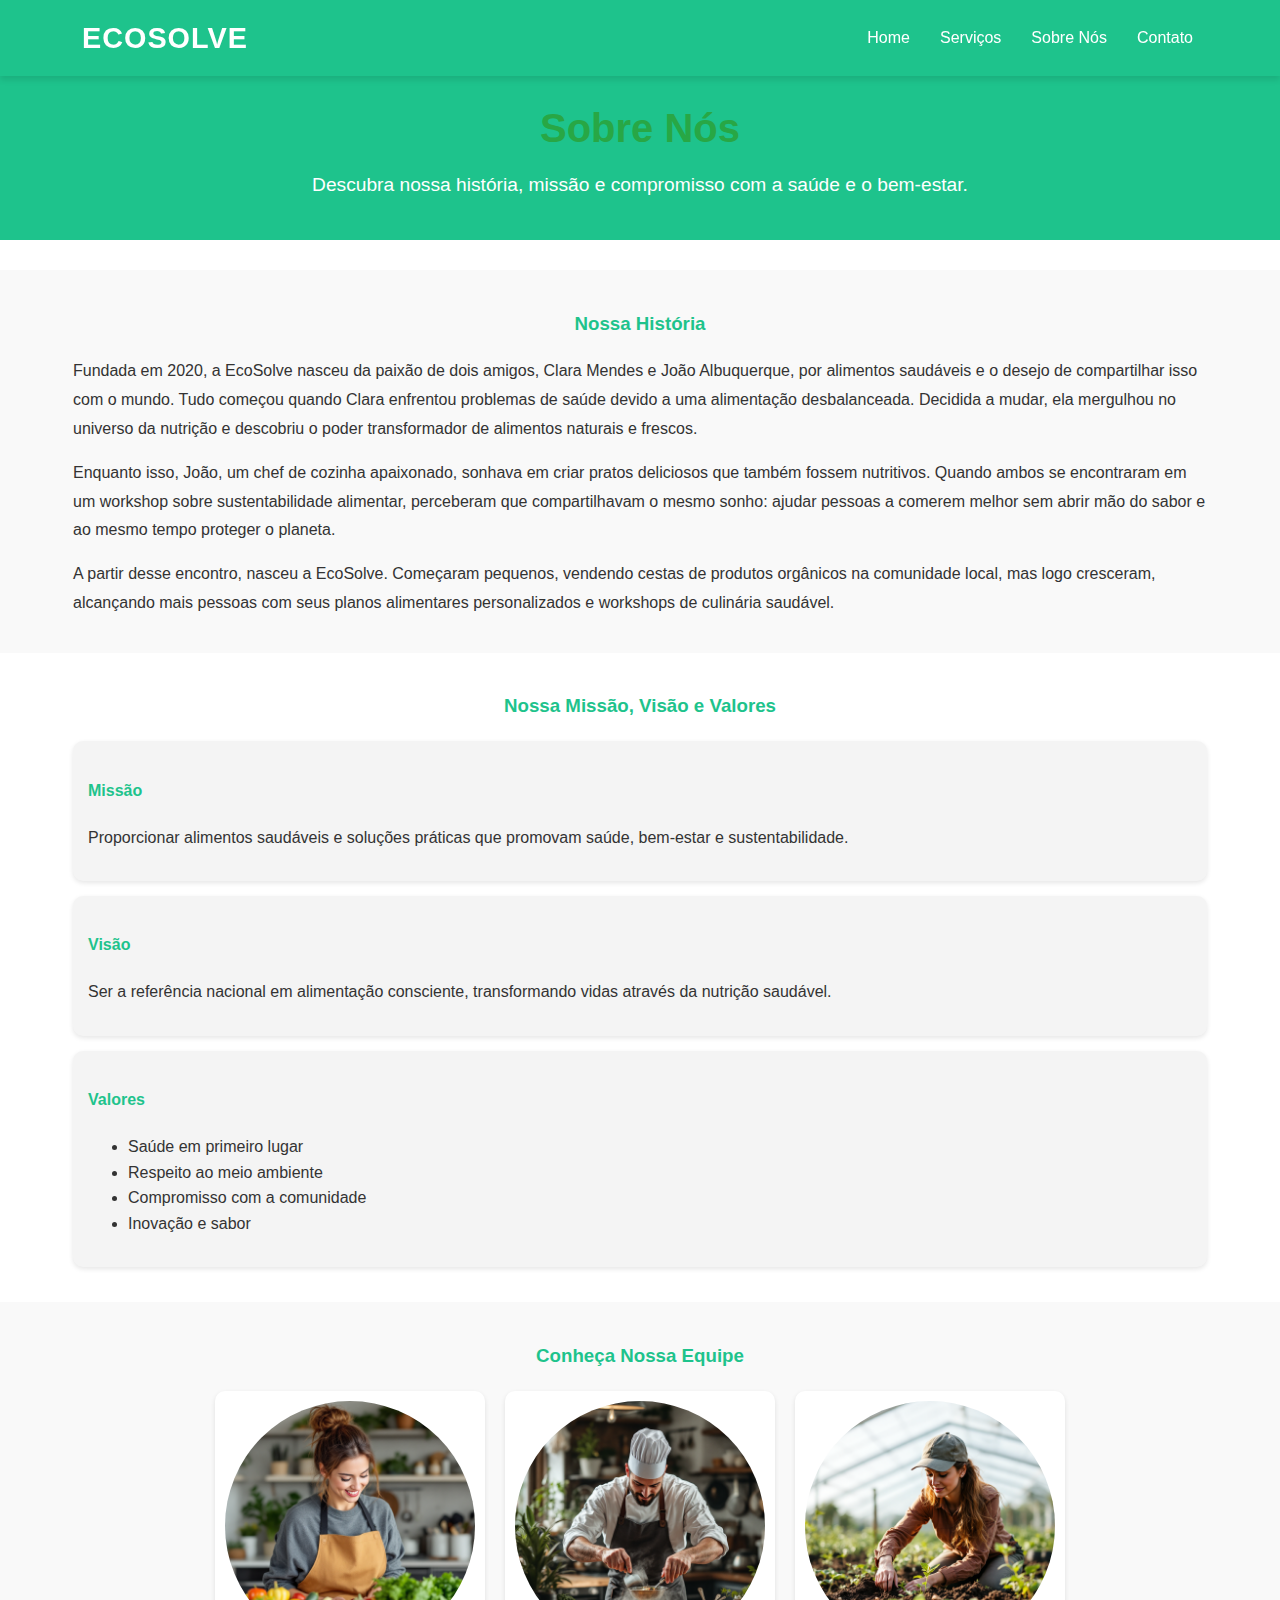
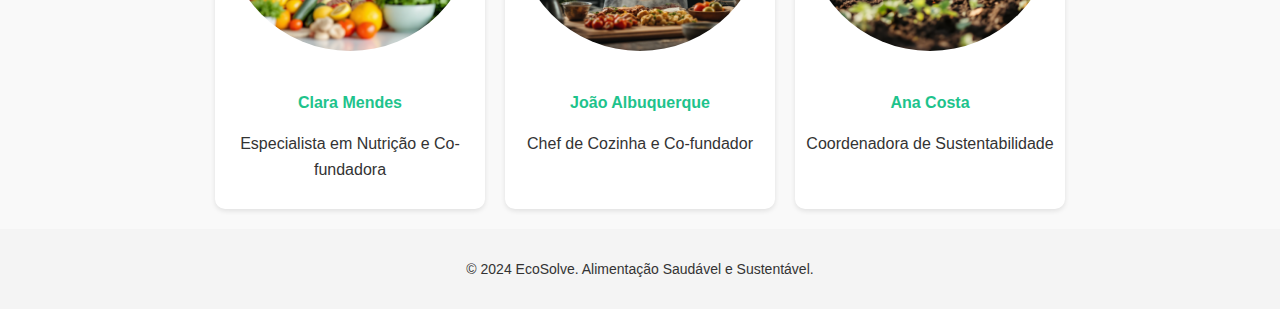
<file: sobre.html>
<!DOCTYPE html>
<html lang="pt-BR">
<head>
    <meta charset="UTF-8">
    <meta name="viewport" content="width=device-width, initial-scale=1.0">
    <title>Sobre Nós - EcoSolve</title>
    <link rel="stylesheet" href="styles.css">
</head>
<body>
    <header>
        <div class="container">
            <h1 class="logo">EcoSolve</h1>
            <nav>
                <ul>
                    <li><a href="index.html">Home</a></li>
                    <li><a href="servicos.html">Serviços</a></li>
                    <li><a href="sobre.html">Sobre Nós</a></li>
                    <li><a href="contato.html">Contato</a></li>
                </ul>
            </nav>
        </div>
    </header>

    <main>
        <section class="sobre-header">
            <h2>Sobre Nós</h2>
            <p>Descubra nossa história, missão e compromisso com a saúde e o bem-estar.</p>
        </section>

        <section class="historia">
            <div class="container">
                <h3>Nossa História</h3>
                <p>Fundada em 2020, a EcoSolve nasceu da paixão de dois amigos, Clara Mendes e João Albuquerque, por alimentos saudáveis e o desejo de compartilhar isso com o mundo. Tudo começou quando Clara enfrentou problemas de saúde devido a uma alimentação desbalanceada. Decidida a mudar, ela mergulhou no universo da nutrição e descobriu o poder transformador de alimentos naturais e frescos.</p>

                <p>Enquanto isso, João, um chef de cozinha apaixonado, sonhava em criar pratos deliciosos que também fossem nutritivos. Quando ambos se encontraram em um workshop sobre sustentabilidade alimentar, perceberam que compartilhavam o mesmo sonho: ajudar pessoas a comerem melhor sem abrir mão do sabor e ao mesmo tempo proteger o planeta.</p>

                <p>A partir desse encontro, nasceu a EcoSolve. Começaram pequenos, vendendo cestas de produtos orgânicos na comunidade local, mas logo cresceram, alcançando mais pessoas com seus planos alimentares personalizados e workshops de culinária saudável.</p>
            </div>
        </section>

        <section class="missao-visao-valores">
            <div class="container">
                <h3>Nossa Missão, Visão e Valores</h3>
                <div class="card">
                    <h4>Missão</h4>
                    <p>Proporcionar alimentos saudáveis e soluções práticas que promovam saúde, bem-estar e sustentabilidade.</p>
                </div>
                <div class="card">
                    <h4>Visão</h4>
                    <p>Ser a referência nacional em alimentação consciente, transformando vidas através da nutrição saudável.</p>
                </div>
                <div class="card">
                    <h4>Valores</h4>
                    <ul>
                        <li>Saúde em primeiro lugar</li>
                        <li>Respeito ao meio ambiente</li>
                        <li>Compromisso com a comunidade</li>
                        <li>Inovação e sabor</li>
                    </ul>
                </div>
            </div>
        </section>

        <section class="equipe">
            <div class="container">
                <h3>Conheça Nossa Equipe</h3>
                <div class="equipe-container">
                    <div class="membro">
                        <img src="clara.png" alt="Clara Mendes">
                        <h4>Clara Mendes</h4>
                        <p>Especialista em Nutrição e Co-fundadora</p>
                    </div>
                    <div class="membro">
                        <img src="joao.png" alt="João Albuquerque">
                        <h4>João Albuquerque</h4>
                        <p>Chef de Cozinha e Co-fundador</p>
                    </div>
                    <div class="membro">
                        <img src="ana.png" alt="Ana Costa">
                        <h4>Ana Costa</h4>
                        <p>Coordenadora de Sustentabilidade</p>
                    </div>
                </div>
            </div>
        </section>
    </main>

    <footer>
        <p>&copy; 2024 EcoSolve. Alimentação Saudável e Sustentável.</p>
    </footer>
</body>
</html>
</file>
<file: styles.css>
/* Estilo Geral */
body {
    font-family: 'Roboto', sans-serif;
    margin: 0;
    padding: 0;
    line-height: 1.6;
    color: #333;
}

.container {
    width: 90%;
    margin: auto;
    max-width: 1200px;
}

.imglogo{
    width: 50px;
    height:50px;
}

img{
    width: 500px;
    height: auto;
    text-align: center;
}

/* Cabeçalho */
header {
    background: #1EC38C;
    color: #fff;
    padding: 15px 0;
}

header .logo {
    font-family: 'Poppins', sans-serif;
    font-size: 24px;
    margin: 0;
}

nav ul {
    list-style: none;
    padding: 0;
    display: flex;
    justify-content: flex-end;
}

nav ul li {
    margin-left: 20px;
}

nav ul li a {
    color: #fff;
    text-decoration: none;
    font-weight: bold;
    transition: color 0.3s;
}

nav ul li a:hover {
    color: #ddd;
}

/* Seção Header */
.sobre-header {
    text-align: center;
    background: #1EC38C;
    color: #fff;
    padding: 20px 10px;
    margin-bottom: 30px;
}

.sobre-header h2 {
    font-size: 2.5em;
    margin: 0;
}

.sobre-header p {
    font-size: 1.2em;
    margin-top: 10px;
}

/* Seção História */
.historia {
    padding: 20px 10px;
    background: #f9f9f9;
}

.historia h3 {
    text-align: center;
    color: #1EC38C;
}

.historia p {
    line-height: 1.8;
    margin: 15px 0;
}

/* Missão, Visão e Valores */
.missao-visao-valores {
    background: #fff;
    padding: 20px 10px;
}

.missao-visao-valores h3 {
    text-align: center;
    color: #1EC38C;
    margin-bottom: 20px;
}

.missao-visao-valores .card {
    background: #f4f4f4;
    padding: 15px;
    margin-bottom: 15px;
    border-radius: 10px;
    box-shadow: 0 2px 5px rgba(0, 0, 0, 0.1);
}

.missao-visao-valores .card h4 {
    color: #1EC38C;
}

/* Equipe */
.equipe {
    background: #f9f9f9;
    padding: 20px 10px;
}

.equipe h3 {
    text-align: center;
    color: #1EC38C;
    margin-bottom: 20px;
}

.equipe-container {
    display: flex;
    justify-content: center;
    gap: 20px;
    flex-wrap: wrap;
}

.membro {
    text-align: center;
    background: #fff;
    padding: 10px;
    border-radius: 10px;
    width: 250px;
    box-shadow: 0 2px 5px rgba(0, 0, 0, 0.1);
}

.membro img {
    max-width: 100%;
    border-radius: 50%;
    margin-bottom: 10px;
}

.membro h4 {
    color: #1EC38C;
    margin-bottom: 5px;
}


/* Hero Section */
.hero {
    background: url('images/hero-bg.jpg') no-repeat center center/cover;
    color: #fff;
    text-align: center;
    padding: 50px 20px;
}

.hero h2 {
    font-size: 2.5em;
}

.hero p {
    font-size: 1.2em;
}

.hero .btn {
    background: #fff;
    color: #28a745;
    padding: 10px 20px;
    text-decoration: none;
    font-weight: bold;
    border-radius: 5px;
    transition: background 0.3s;
}

.hero .btn:hover {
    background: #ddd;
}

/* Footer */
footer {
    background: #f4f4f4;
    text-align: center;
    padding: 15px 0;
    font-size: 14px;
}

/* Outros Estilos */
h2 {
    text-align: center;
    margin: 20px 0;
    color: #28a745;
}

section img {
    max-width: 100%;
    border-radius: 10px;
}

form {
    max-width: 600px;
    margin: 20px auto;
    display: flex;
    flex-direction: column;
}

form label {
    margin-bottom: 5px;
    font-weight: bold;
}

form input, form textarea, form button {
    margin-bottom: 15px;
    padding: 10px;
    font-size: 16px;
    border-radius: 5px;
    border: 1px solid #ddd;
}

form button {
    background: #28a745;
    color: #fff;
    border: none;
    cursor: pointer;
    transition: background 0.3s;
}

form button:hover {
    background: #1e7c39;
}


/* Hero Section */
.servicos-hero {
    background: url('images/servicos-hero.jpg') no-repeat center center/cover;
    color: #fff;
    text-align: center;
    padding: 50px 20px;
}

.servicos-hero h2 {
    font-size: 2.5em;
    margin-bottom: 10px;
}

.servicos-hero p {
    font-size: 1.2em;
    margin-top: 10px;
}

/* Lista de Serviços */
.servicos-lista {
    padding: 30px 10px;
    background: #f9f9f9;
}

.servicos-lista h3 {
    text-align: center;
    color: #1EC38C;
    margin-bottom: 20px;
}

.servicos-grid {
    display: flex;
    flex-wrap: wrap;
    gap: 20px;
    justify-content: center;
}

.servico {
    background: #fff;
    padding: 20px;
    border-radius: 10px;
    text-align: center;
    box-shadow: 0 4px 8px rgba(0, 0, 0, 0.1);
    width: 300px;
    transition: transform 0.3s;
}

.servico img {
    max-width: 100%;
    border-radius: 10px;
    margin-bottom: 15px;
}

.servico h4 {
    color: #1EC38C;
    margin-bottom: 10px;
}

.servico p {
    margin-bottom: 10px;
}

.servico:hover {
    transform: scale(1.05);
}

/* Área de Contato */
.contato {
    background: #1EC38C;
    color: #fff;
    padding: 30px 10px;
}

.contato h3 {
    text-align: center;
    margin-bottom: 10px;
}

.contato p {
    text-align: center;
    margin-bottom: 20px;
}

form {
    max-width: 600px;
    margin: 0 auto;
    display: flex;
    flex-direction: column;
}

form label {
    font-weight: bold;
    margin-bottom: 5px;
}

form input, form textarea, form button {
    margin-bottom: 15px;
    padding: 10px;
    font-size: 16px;
    border-radius: 5px;
    border: none;
}

form input, form textarea {
    border: 1px solid #ddd;
}

form button {
    background: #fff;
    color: #1EC38C;
    font-weight: bold;
    cursor: pointer;
    transition: background 0.3s;
}

form button:hover {
    background: #ddd;
}

/* Footer */
footer {
    background: #f4f4f4;
    text-align: center;
    padding: 15px 0;
    font-size: 14px;
}

/* Hero Section */
.hero {
    background: url('images/hero-background.jpg') no-repeat center center/cover;
    color: #fff;
    text-align: center;
    padding: 80px 20px;
}

.hero h2 {
    font-size: 2.8em;
    margin-bottom: 20px;
}

.hero p {
    font-size: 1.2em;
    margin-bottom: 30px;
}

.hero .btn {
    background: #1EC38C;
    color: #fff;
    padding: 10px 20px;
    border-radius: 5px;
    text-decoration: none;
    font-weight: bold;
    transition: background 0.3s;
}

.hero .btn:hover {
    background: #15a374;
}

/* Sobre Section */
.sobre {
    padding: 40px 10px;
    text-align: center;
    background: #f9f9f9;
}

.sobre h3 {
    color: #1EC38C;
    margin-bottom: 20px;
}

.valores-grid {
    display: flex;
    gap: 20px;
    justify-content: center;
    flex-wrap: wrap;
}

.valor {
    text-align: center;
    width: 300px;
}

.valor img {
    max-width: 80px;
    margin-bottom: 10px;
}

.valor h4 {
    color: #1EC38C;
    margin-bottom: 10px;
}

/* Destaques Section */
.destaques {
    padding: 40px 10px;
    text-align: center;
}

.destaques h3 {
    margin-bottom: 20px;
    color: #1EC38C;
}

.destaques-grid {
    display: flex;
    gap: 20px;
    justify-content: center;
    flex-wrap: wrap;
}

.destaque {
    background: #fff;
    padding: 20px;
    border-radius: 10px;
    box-shadow: 0 4px 8px rgba(0, 0, 0, 0.1);
    width: 300px;
    text-align: center;
    transition: transform 0.3s;
}

.destaque img {
    max-width: 100%;
    border-radius: 10px;
    margin-bottom: 15px;
}

.destaque h4 {
    color: #1EC38C;
    margin-bottom: 10px;
}

.destaque:hover {
    transform: scale(1.05);
}

/* Chamada para Ação (CTA) */
.cta {
    background: #1EC38C;
    color: #fff;
    text-align: center;
    padding: 30px 10px;
}

.cta h3 {
    font-size: 1.8em;
    margin-bottom: 20px;
}

.cta .btn {
    background: #fff;
    color: #1EC38C;
    padding: 10px 20px;
    border-radius: 5px;
    text-decoration: none;
    font-weight: bold;
    transition: 0.3s;
}

.cta .btn:hover {
    background: #ddd;
}

/* Footer */
footer {
    background: #f4f4f4;
    text-align: center;
    padding: 15px 0;
    font-size: 14px;
}


/* Hero Section */
.contato-hero {
    background: url('images/contato-hero.jpg') no-repeat center center/cover;
    color: #fff;
    text-align: center;
    padding: 60px 20px;
}

.contato-hero h2 {
    font-size: 2.5em;
    margin-bottom: 15px;
}

.contato-hero p {
    font-size: 1.2em;
}

/* Contato Section */
.contato-form {
    padding: 40px 10px;
}

.contato-grid {
    display: flex;
    flex-wrap: wrap;
    gap: 20px;
    justify-content: space-between;
}

.formulario, .informacoes {
    flex: 1;
    min-width: 300px;
    padding: 20px;
    background: #fff;
    border-radius: 10px;
    box-shadow: 0 4px 8px rgba(0, 0, 0, 0.1);
}

.formulario h3, .informacoes h3 {
    color: #1EC38C;
    margin-bottom: 15px;
}

form label {
    font-weight: bold;
    margin-bottom: 5px;
    display: block;
}

form input, form textarea {
    width: 100%;
    padding: 10px;
    margin-bottom: 15px;
    border: 1px solid #ddd;
    border-radius: 5px;
    font-size: 16px;
}

form button {
    width: 100%;
    padding: 10px;
    background: #1EC38C;
    color: #fff;
    font-weight: bold;
    border: none;
    border-radius: 5px;
    cursor: pointer;
    transition: background 0.3s;
}

form button:hover {
    background: #15a374;
}

/* Informações de Contato */
.informacoes ul {
    list-style: none;
    padding: 0;
    margin-bottom: 20px;
}

.informacoes ul li {
    margin-bottom: 10px;
}

.redes-sociais {
    display: flex;
    gap: 10px;
}

.redes-sociais a img {
    width: 30px;
    height: 30px;
    transition: transform 0.3s;
}

.redes-sociais a img:hover {
    transform: scale(1.2);
}

/* Footer */
footer {
    background: #f4f4f4;
    text-align: center;
    padding: 15px 0;
    font-size: 14px;
}


/* Cabeçalho */
header {
    background: #1EC38C; /* Cor principal */
    padding: 15px 20px;
    box-shadow: 0 4px 6px rgba(0, 0, 0, 0.1);
    position: sticky;
    top: 0;
    z-index: 1000;
}

header .container {
    display: flex;
    align-items: center;
    justify-content: space-between;
}

header .logo {
    font-size: 1.8em;
    color: #fff;
    font-weight: bold;
    text-transform: uppercase;
    text-decoration: none;
    letter-spacing: 1px;
}

header nav ul {
    display: flex;
    list-style: none;
    margin: 0;
    padding: 0;
    gap: 20px;
}

header nav ul li {
    margin: 0;
}

header nav ul li a {
    color: #fff;
    text-decoration: none;
    font-size: 1em;
    font-weight: 500;
    transition: color 0.3s, border-bottom 0.3s;
    padding: 5px;
}

header nav ul li a:hover,
header nav ul li a.active {
    color: #d9f8eb; /* Cor de destaque */
    border-bottom: 2px solid #fff;
}

/* Responsividade do Cabeçalho */
@media (max-width: 768px) {
    header .container {
        flex-direction: column;
    }

    header nav ul {
        flex-direction: column;
        align-items: center;
        gap: 10px;
    }
}
</file>
